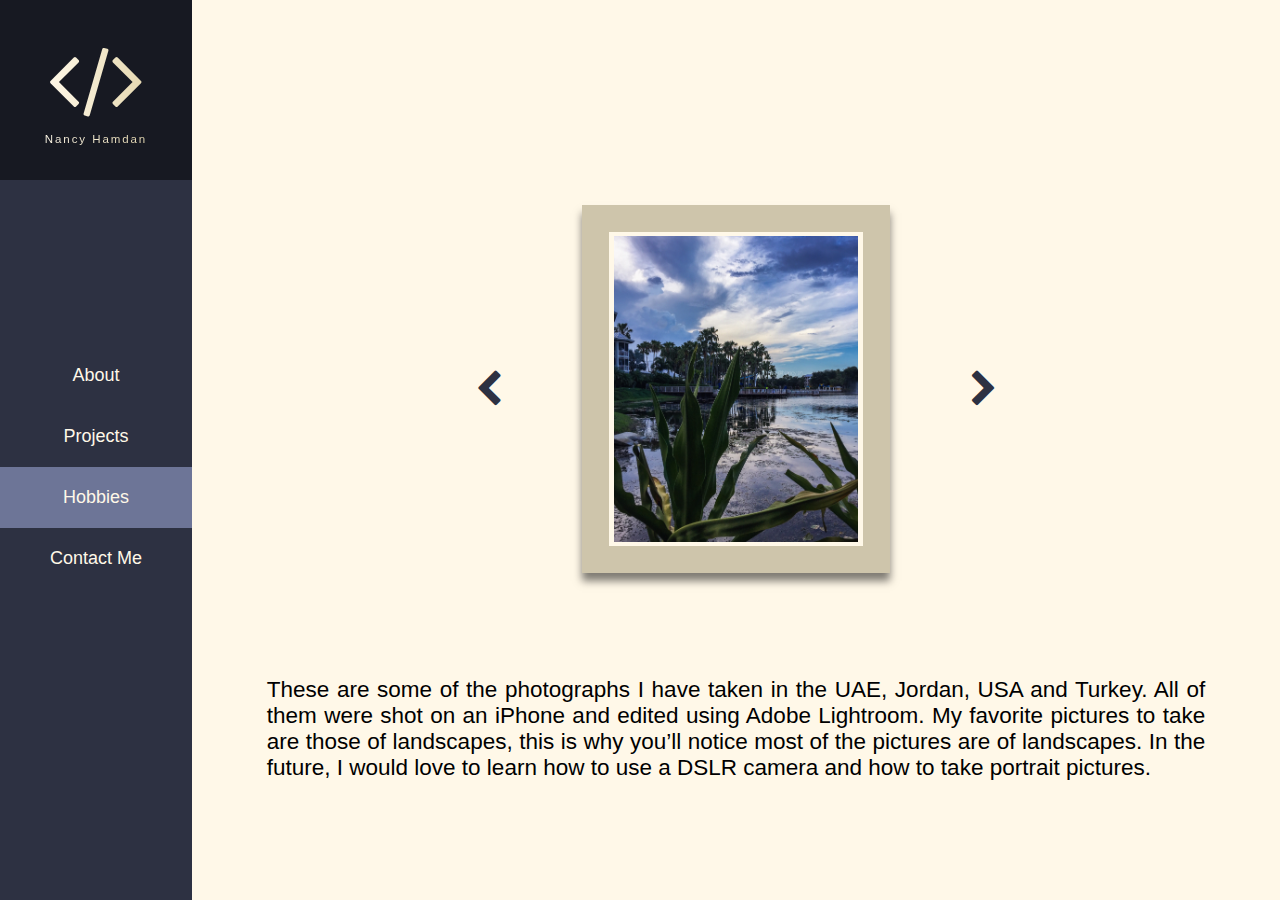
<file: hobbies.html>
<!DOCTYPE html>
<html lang="en">

<head>
    <meta charset="UTF-8">
    <meta name="viewport" content="width=device-width, initial-scale=1.0">
    <meta http-equiv="X-UA-Compatible" content="ie=edge">
    <title>Nancy Hamdan - Hobbies</title>
    <link rel="stylesheet" href="https://cdnjs.cloudflare.com/ajax/libs/font-awesome/4.7.0/css/font-awesome.min.css">
    <link rel="stylesheet" href="./styles/common-styles.css">
    <link rel="stylesheet" href="./styles/hobbies.css">
</head>

<body>
    <section id="main-grid-container">
        <div id="nav-bar">
            <div id="logo-sec">
                <div id="logo" class="fa fa-code"></div>
                <div id="name-logo">Nancy Hamdan</div>
            </div>
            <div id="menu">
                <ul>
                    <li><a href="./index.html">About</a></li>
                    <li><a href="./projects.html">Projects</a></li>
                    <li><a class="active-nav" href="./hobbies.html">Hobbies</a></li>
                    <li><a href="./contact-me.html">Contact Me</a></li>
                </ul>
            </div>
        </div>
        <div id="main-content">
            <div class="flexbox" id="photography">
                <div class="flexbox" id="pics-slideshow">
                    <a class="slideshow-button fa fa-chevron-left" onclick="plusSlides(-1)"></a>
                    <div class="flexbox" id="slideshow-pic">
                        <img class="slide" src="./images/plant-lake.JPG">
                        <img class="slide" src="./images/jerash-car.JPG">
                        <img class="slide" src="./images/forest.JPG">
                        <img class="slide" src="./images/turkey-masjid.jpg">
                        <img class="slide" src="./images/dubai-mall.JPG">
                        <img class="slide" src="./images/airplane-clouds.JPG">
                        <img class="slide" src="./images/times-square.JPG">
                        <img class="slide" src="./images/dubai-car.jpg">
                        <img class="slide" src="./images/building-dc.JPG">
                        <img class="slide" src="./images/wheat.JPG">
                        <img class="slide" src="./images/istanbul-night.jpg">
                        <img class="slide" src="./images/airplane-pink.JPG">
                        <img class="slide" src="./images/sapanca-lake.jpg">
                        <img class="slide" src="./images/niagrafalls-blue.JPG">
                        <img class="slide" src="./images/jordan-dt.JPG">
                        <img class="slide" src="./images/florida-clouds.JPG">
                        <img class="slide" src="./images/washington-monument.JPG">
                        <img class="slide" src="./images/plants.JPG">
                        <img class="slide" src="./images/yellow-flowers.JPG">
                        <img class="slide" src="./images/newyork-1.JPG">
                        <img class="slide" src="./images/dubai-1.JPG">
                        <img class="slide" src="./images/sunset-plant.JPG">
                        <img class="slide" src="./images/dubai-airplane.JPG">
                    </div>
                    <a class="slideshow-button fa fa-chevron-right" onclick="plusSlides(1)"></a>
                </div>
                <p>
                    These are some of the photographs I have taken in the UAE, Jordan, USA and Turkey. All of them were shot on an iPhone and edited using Adobe Lightroom. My favorite pictures to take are those of landscapes, this is why you’ll notice most of the pictures
                    are of landscapes. In the future, I would love to learn how to use a DSLR camera and how to take portrait pictures.
                </p>
            </div>
            <div id="music">
                <div class="flexbox" id="music-info">
                    <video id="piano-video" width="75%" height="30%" autoplay loop muted>
                        <source src="./videos/piano-mawtini-vid.mp4" type="video/mp4">
                        Your browser does not support the video tag.
                    </video>
                    <p>
                        I started playing the piano in the summer of 2018. Although that was not my first ever experience with the piano or a musical instrument in general, as I’ve learnt the basics of playing classical guitar in 2016. Classical music is my favorite genre to
                        listen to and play. However, sometimes I do play non-classical music.
                    </p>
                </div>
                <div class="flexbox" id="music-collapsibles">
                    <button class="collapsible">
                        Dans Le Noir
                        <div class="icon flexbox fa fa-chevron-down"></div>
                    </button>
                    <div class="flexbox content">
                        <p>
                            Dans le noir is one of my favorite classical piano pieces that is composed by one of my favorite classical composers, Eric Christian. I often play Dans le noir when I want to relax myself or destress.
                        </p>
                        <img src="./images/dans-le-noir.jpeg">
                    </div>
                    <button class="collapsible">
                        Mawtini
                        <div class="icon flexbox fa fa-chevron-down"></div>
                    </button>
                    <div class="flexbox content">
                        <p>
                            Mawtini is the national anthem of Iraq and is also considered as a non-official secondary national anthem by many Palestinians. I am a Palestinian myself and have always wanted to learn to play Mawtini on the piano.
                        </p>
                        <img src="./images/mawtini-sheet.jpeg">
                    </div>
                    <button class="collapsible">
                        Amour Interdit
                        <div class="icon flexbox fa fa-chevron-down"></div>
                    </button>
                    <div class="flexbox content">
                        <p>
                            Amour Interdit, or forbidden love in English, is another piece composed by Eric Christian. I find this piece very elegant and very fun to play. I particularly love how the piece intensifies as it progresses.
                        </p>
                        <img src="./images/amour-interdit.jpeg">
                    </div>
                    <button class="collapsible">
                        G Minor Bach
                        <div class="icon flexbox fa fa-chevron-down"></div>
                    </button>
                    <div class="flexbox content">
                        <p>
                            G Minor Bach is composed by Luo Ni and is a modification of Bach’s Prelude in C Minor. This piece is famous from the game piano tiles. The first time I’ve listened to this piece I was captivated right away and knew that I had to learn to play it.
                        </p>
                        <img src="./images/bach-gminor.jpeg">
                    </div>
                    <button class="collapsible">
                        Isabella's Lullaby
                        <div class="icon flexbox fa fa-chevron-down"></div>
                    </button>
                    <div class="flexbox content">
                        <p>
                            Isabella’s Lullaby is an original soundtrack from the anime “The Promised Neverland”. This is one of the hardest things I’ve learnt to play on the piano so far as well as one of my favorites.
                        </p>
                        <img src="./images/isabellas-lullaby.jpeg">
                    </div>
                </div>
            </div>
        </div>
    </section>
    <script type="text/javascript" src="./scripts/carousel.js"></script>
    <script type="text/javascript" src="./scripts/music-script.js"></script>
</body>

</html>
</file>
<file: styles/common-styles.css>
* {
    margin: 0px;
    padding: 0px;
    outline: none;
    border: 0px;
    font-family: sans-serif;
    font-weight: lighter;
}

body {
    overflow: hidden;
}

#main-grid-container {
    display: grid;
    width: 100vw;
    height: 100vh;
    grid-template-columns: 15% 85%;
    background-color: #FFF8E8;
}

#nav-bar {
    grid-column: 1;
    background-color: #2D3142;
    height: 100vh;
    display: grid;
    grid-template-rows: 20% 80%;
    grid-template-columns: 100%;
    justify-content: center;
    align-content: center;
    overflow: hidden;
}

#logo-sec {
    grid-row: 1;
    background-color: #171922;
    display: flex;
    flex-direction: column;
    justify-content: center;
    align-items: center;
}

#logo {
    font-size: 7vw;
    margin-bottom: 1vh;
}

#name-logo {
    text-align: center;
    font-size: 0.9vw;
    letter-spacing: 0.15vw;
}

#logo,
#name-logo {
    background-image: linear-gradient(to right, #FFE099, #FFF8E8, #E6D9B2, #D2BB74);
    -webkit-background-clip: text;
    background-clip: text;
    color: transparent;
    /* increase background size by 300 percent */
    background-size: 300%;
    /* move the bg 100 units to the left */
    background-position: -100%;
    animation: animate-logo 3s infinite alternate-reverse;
}

@keyframes animate-logo {
    /* move the bg till it reaches 100 units to the right */
    to {
        background-position: 100%;
    }
}

#menu {
    margin-top: 165px;
    grid-row: 2;
    width: 100%;
}

#menu ul {
    list-style: none;
    margin: 0;
    padding: 0;
    width: 100%;
}

#menu li a {
    font-size: 2vh;
    display: block;
    padding: 20px;
    color: #FFF8E8;
    text-decoration: none;
    text-align: center;
}

#menu li a.active-nav {
    background-color: #6D7597;
}

#menu li a:hover:not(.active-nav) {
    background-color: #474D68;
}

#main-content {
    grid-column: 2;
    background-color: #FFF8E8;
    display: grid;
    grid-template-columns: 100%;
    scroll-snap-type: y proximity;
    scroll-behavior: smooth;
    overflow-y: scroll;
}

#main-content>div {
    scroll-snap-align: start;
}
</file>
<file: styles/hobbies.css>
#main-content {
    grid-template-rows: 100vh 100vh;
}

#photography {
    grid-row: 1;
}

#music {
    grid-row: 2;
    background-color: #e8dcb9ff;
    display: grid;
    grid-template-columns: 45% 55%;
}

.heading {
    font-size: 5vh;
    margin-bottom: 2vh;
}

#photography p {
    font-size: 2.5vh;
    margin-top: 2vh;
    max-width: 75ch;
    text-align: justify;
    text-justify: inter-word;
}

.flexbox {
    display: flex;
    flex-direction: column;
    justify-content: center;
    align-items: center;
}

.slideshow-button {
    font-size: 3vw;
    color: #2D3142;
    padding: 1vh;
}

.fa-chevron-right {
    border-radius: 0 1vh 1vh 0;
}

.fa-chevron-left {
    border-radius: 1vh 0 0 1vh;
}

.slideshow-button:hover {
    cursor: pointer;
    color: #FFF8E8;
    background-color: #2D3142;
    box-shadow: 0px 2px 2px rgba(0, 0, 0, 0.5);
}

#pics-slideshow {
    width: 90%;
    height: 60%;
    flex-direction: row;
}

#prev-container {
    grid-column: 1;
}

#slideshow-pic {
    grid-column: 2;
}

#next-container {
    grid-column: 3;
}

#slideshow-pic {
    width: 25%;
    max-height: auto;
    margin-right: 8vw;
    margin-left: 8vw;
}

.slide {
    vertical-align: middle;
    width: 100%;
    max-height: 45vh;
    border-color: rgb(206, 197, 171);
    border-style: solid;
    border-width: 3vh;
    padding: 0.5vh;
    box-shadow: 0px 8px 8px rgba(0, 0, 0, 0.5);
}

#music-info {
    grid-column: 1;
}

#piano-video {
    object-fit: fill;
    box-sizing: border-box;
    border-color: #2D3142;
    border-style: solid;
    border-width: 1vh;
    padding: 0.2vh;
    box-shadow: 0px 4px 4px rgba(0, 0, 0, 0.5);
}

#piano-video:hover {
    cursor: pointer;
}

#music-info p {
    width: 75%;
    font-size: 2.5vh;
    margin-top: 3.5vh;
    text-align: justify;
    text-justify: inter-word;
}

.collapsible {
    width: 90%;
    padding: 1.5vw;
    background-color: #2D3142;
    border-color: #171922;
    border-style: solid;
    border-width: 0.1vh;
    color: #FFF8E8;
    text-align: left;
    font-size: 2.3vh;
    display: grid;
    grid-template-columns: 95% 5%;
}

.active-collapsible {
    background-color: #474D68;
    border-color: rgb(61, 66, 90);
}

.collapsible:hover {
    background-color: #474D68;
    border-color: rgb(61, 66, 90);
    cursor: pointer;
}

.content {
    width: 90%;
    height: 0;
    transition: height 0.3s ease-in-out;
    background-color: #FFF8E8;
    flex-direction: row;
}

.content img {
    width: 40%;
    height: 80%;
    border-color: rgb(61, 66, 90);
    border-style: solid;
    border-width: 0.5vh;
    padding: 0.5vh;
    box-shadow: 0px 4px 4px rgba(0, 0, 0, 0.5);
}

.content p {
    max-width: 75ch;
    font-size: 2vh;
}

.content * {
    margin: 2vw;
    display: none;
}
</file>
